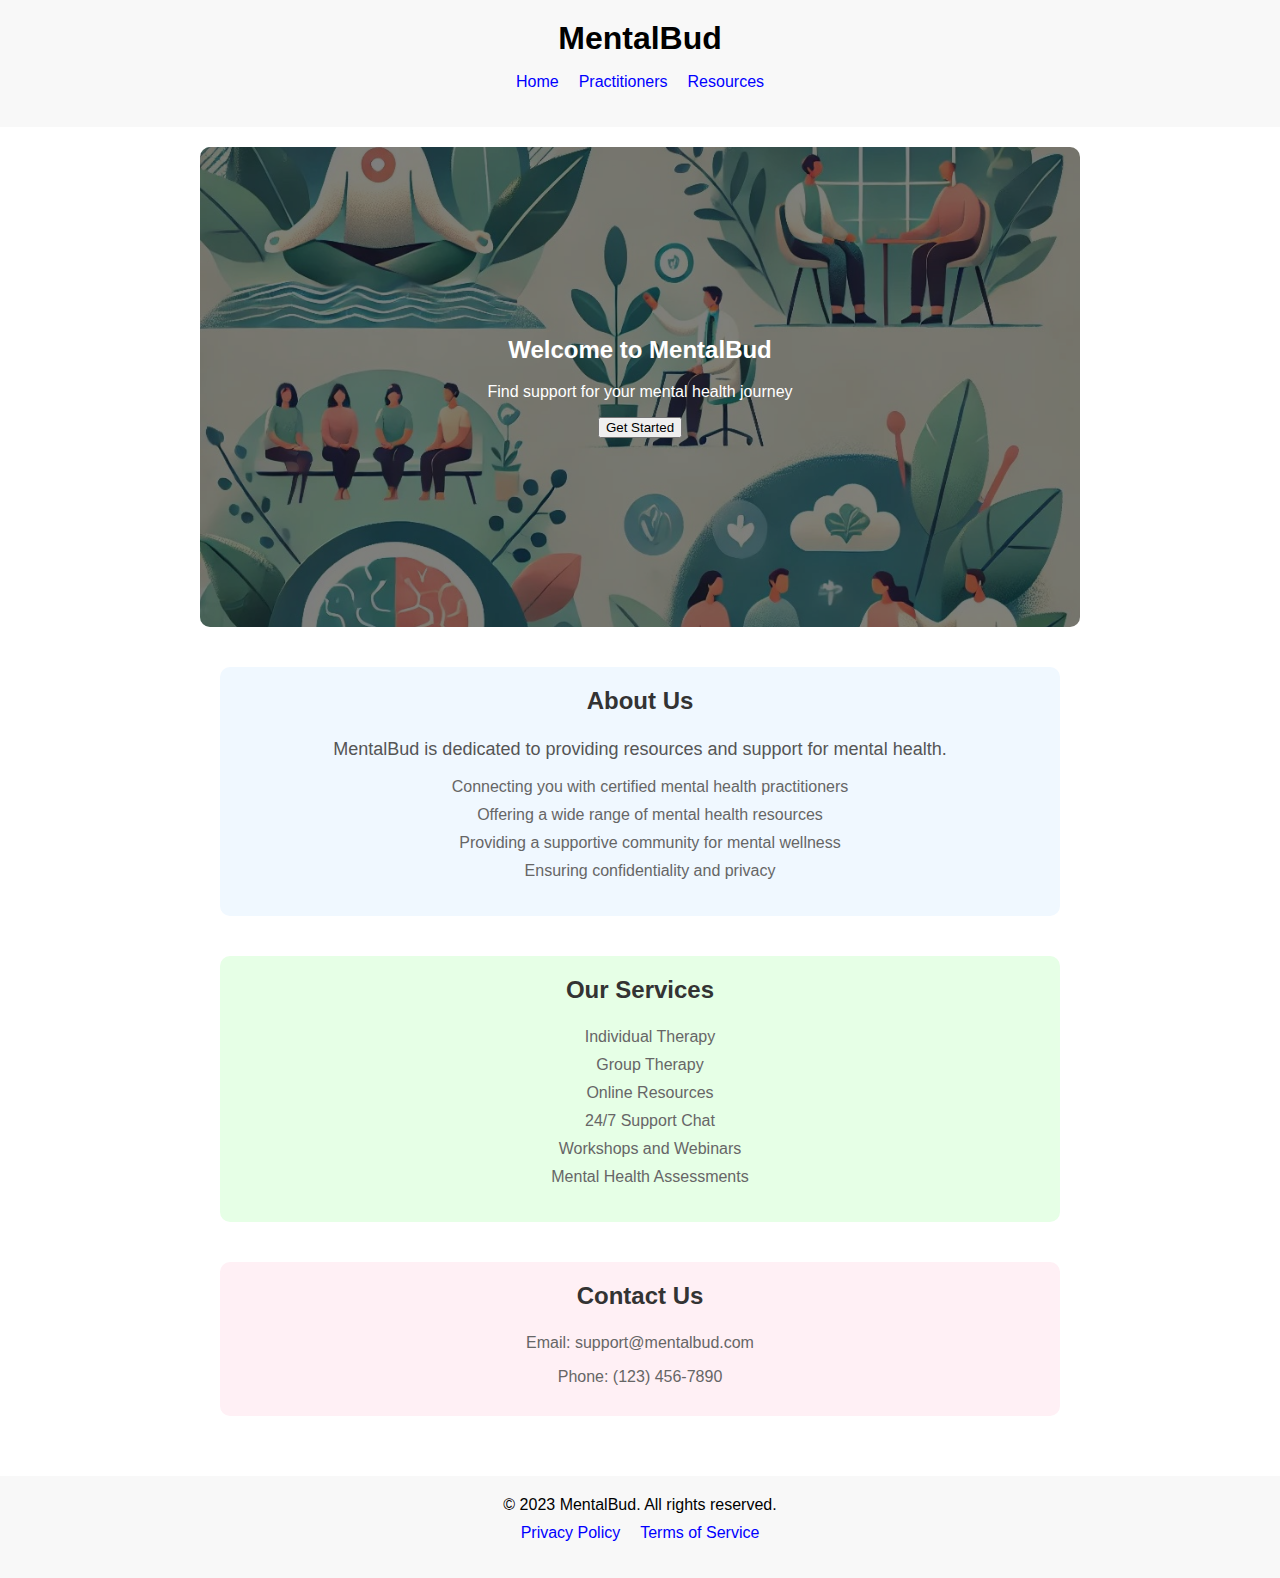
<file: index.html>
<!DOCTYPE html>
<html lang="en">
<head>
    <meta charset="UTF-8">
    <meta name="viewport" content="width=device-width, initial-scale=1.0">
    <title>MentalBud Demo</title>
    <link rel="stylesheet" href="style.css">
</head>
<body>
    <!-- Header -->
    <header>
        <div class="header-container">
            <h1>MentalBud</h1>
            <nav>
                <ul>
                    <li><a href="#">Home</a></li>
                    <li><a href="#">Practitioners</a></li>
                    <li><a href="#">Resources</a></li>
                </ul>
            </nav>
        </div>
    </header>

    <!-- Body -->
    <div class="body-container">
        <!-- Hero Section -->
        <section class="hero-section">
            <div class="hero-content">
                <h2>Welcome to MentalBud</h2>
                <p>Find support for your mental health journey</p>
                <button id="get-started-btn">Get Started</button>
            </div>
        </section>

        <!-- Form Section -->
        <section id="form-section" class="form-section" style="display: none;">
            <h3>Get Started Form</h3>
            <form id="get-started-form">
                <label for="name">Name:</label>
                <input type="text" id="name" name="name" required>
                <label for="email">Email:</label>
                <input type="email" id="email" name="email" required>
                <label for="message">Message:</label>
                <textarea id="message" name="message" required></textarea>
                <button type="submit">Submit</button>
            </form>
        </section>

        <!-- Additional Sections -->
        <section class="about-us-section">
            <h3>About Us</h3>
            <p>MentalBud is dedicated to providing resources and support for mental health.</p>
            <ul>
                <li>Connecting you with certified mental health practitioners</li>
                <li>Offering a wide range of mental health resources</li>
                <li>Providing a supportive community for mental wellness</li>
                <li>Ensuring confidentiality and privacy</li>
            </ul>
        </section>

        <section class="services-section">
            <h3>Our Services</h3>
            <ul>
                <li>Individual Therapy</li>
                <li>Group Therapy</li>
                <li>Online Resources</li>
                <li>24/7 Support Chat</li>
                <li>Workshops and Webinars</li>
                <li>Mental Health Assessments</li>
            </ul>
        </section>

        <section class="contact-us-section">
            <h3>Contact Us</h3>
            <p>Email: support@mentalbud.com</p>
            <p>Phone: (123) 456-7890</p>
        </section>
    </div>

    <!-- Footer -->
    <footer>
        <div class="footer-container">
            <p>&copy; 2023 MentalBud. All rights reserved.</p>
            <ul>
                <li><a href="#">Privacy Policy</a></li>
                <li><a href="#">Terms of Service</a></li>
            </ul>
        </div>
    </footer>

    <script src="script.js"></script>
</body>
</html>
</file>
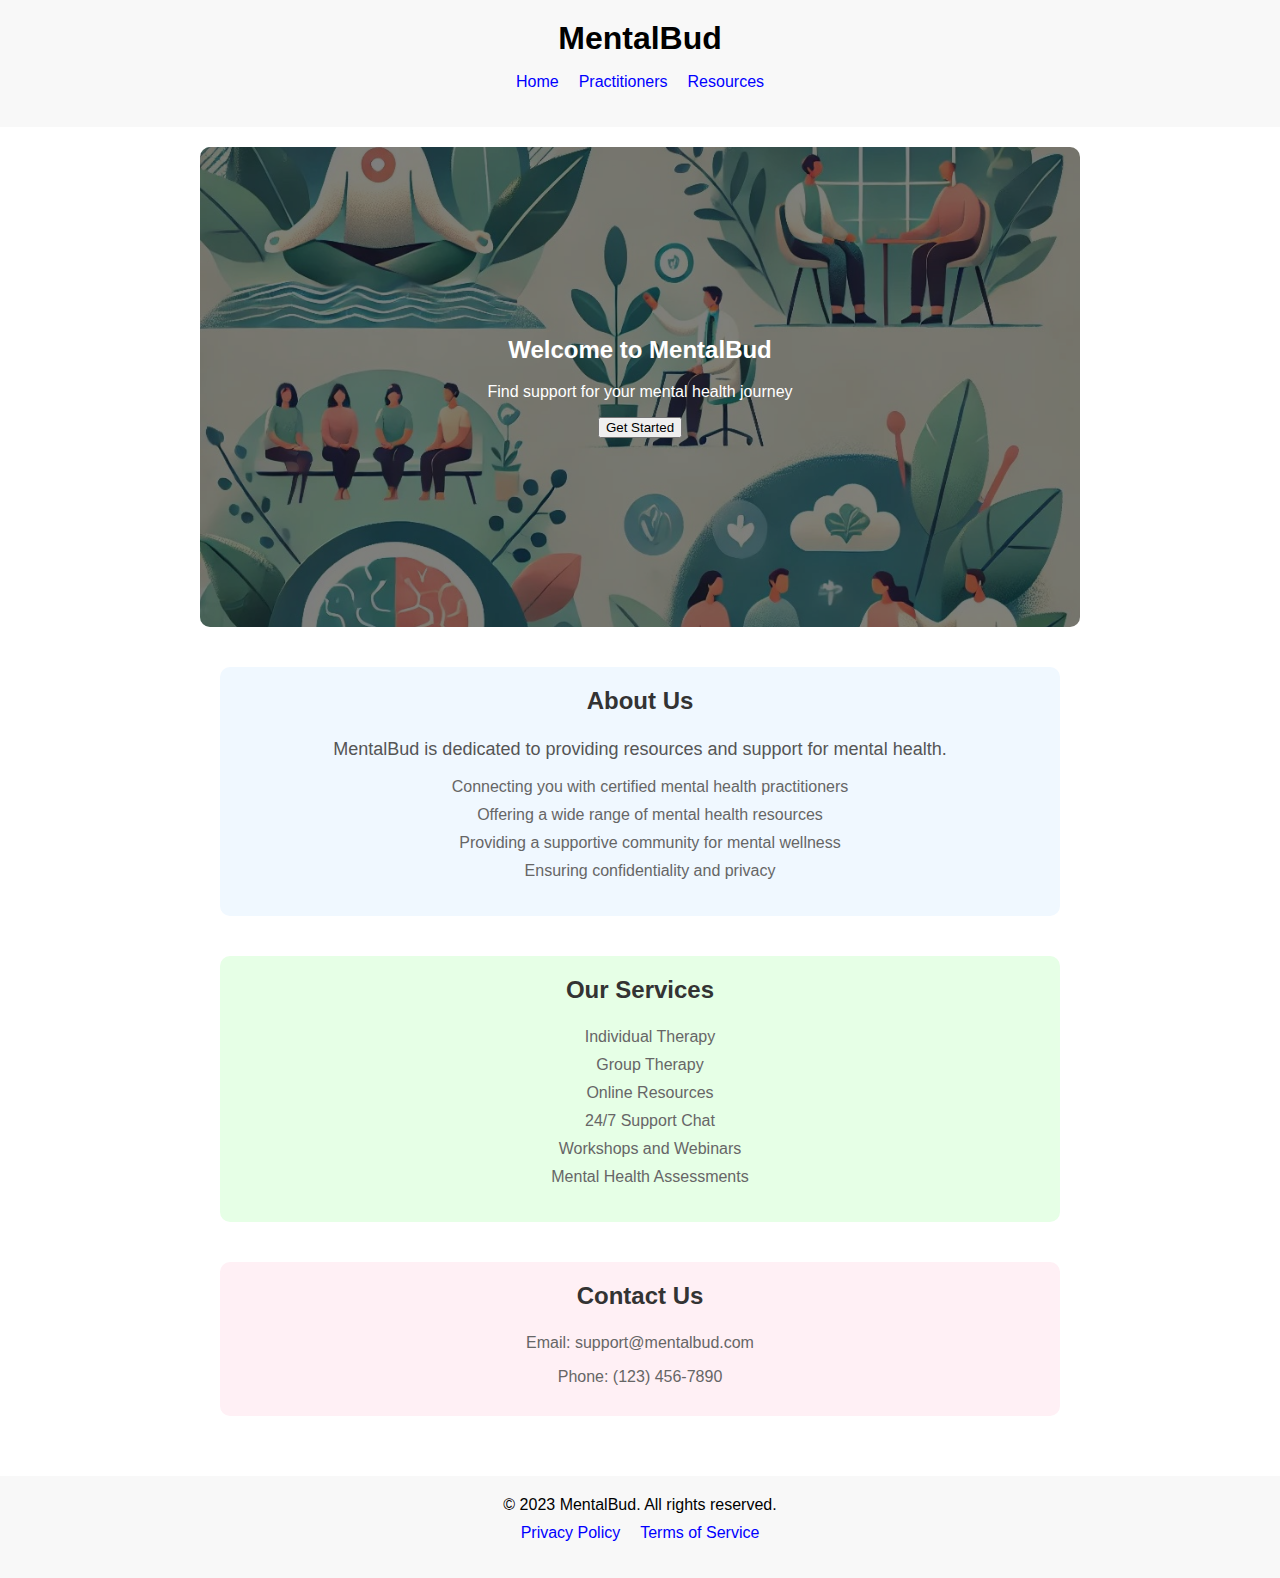
<file: test_page.html>
<!DOCTYPE html>
<html lang="en">
<head>
    <meta charset="UTF-8">
    <meta name="viewport" content="width=device-width, initial-scale=1.0">
    <title>MentalBud Demo</title>
    <link rel="stylesheet" href="style.css">
</head>
<body>
    <!-- Header -->
    <header>
        <div class="header-container">
            <h1>MentalBud</h1>
            <nav>
                <ul>
                    <li><a href="#">Home</a></li>
                    <li><a href="#">Practitioners</a></li>
                    <li><a href="#">Resources</a></li>
                </ul>
            </nav>
        </div>
    </header>

    <!-- Body -->
    <div class="body-container">
        <!-- Hero Section -->
        <section class="hero-section">
            <div class="hero-content">
                <h2>Welcome to MentalBud</h2>
                <p>Find support for your mental health journey</p>
                <button id="get-started-btn">Get Started</button>
            </div>
        </section>

        <!-- Form Section -->
        <section id="form-section" class="form-section" style="display: none;">
            <h3>Get Started Form</h3>
            <form id="get-started-form">
                <label for="name">Name:</label>
                <input type="text" id="name" name="name" required>
                <label for="email">Email:</label>
                <input type="email" id="email" name="email" required>
                <label for="message">Message:</label>
                <textarea id="message" name="message" required></textarea>
                <button type="submit">Submit</button>
            </form>
        </section>

        <!-- Additional Sections -->
        <section class="about-us-section">
            <h3>About Us</h3>
            <p>MentalBud is dedicated to providing resources and support for mental health.</p>
            <ul>
                <li>Connecting you with certified mental health practitioners</li>
                <li>Offering a wide range of mental health resources</li>
                <li>Providing a supportive community for mental wellness</li>
                <li>Ensuring confidentiality and privacy</li>
            </ul>
        </section>

        <section class="services-section">
            <h3>Our Services</h3>
            <ul>
                <li>Individual Therapy</li>
                <li>Group Therapy</li>
                <li>Online Resources</li>
                <li>24/7 Support Chat</li>
                <li>Workshops and Webinars</li>
                <li>Mental Health Assessments</li>
            </ul>
        </section>

        <section class="contact-us-section">
            <h3>Contact Us</h3>
            <p>Email: support@mentalbud.com</p>
            <p>Phone: (123) 456-7890</p>
        </section>
    </div>

    <!-- Footer -->
    <footer>
        <div class="footer-container">
            <p>&copy; 2023 MentalBud. All rights reserved.</p>
            <ul>
                <li><a href="#">Privacy Policy</a></li>
                <li><a href="#">Terms of Service</a></li>
            </ul>
        </div>
    </footer>

    <script src="script.js"></script>
</body>
</html>
</file>
<file: style.css>
/* General Styles */
body {
    font-family: Arial, sans-serif;
    color: #000;
    margin: 0;
    padding: 0;
    display: flex;
    flex-direction: column;
    min-height: 100vh;
}

a {
    color: #0000ff;
    text-decoration: none;
}

ul {
    list-style-type: none;
    padding: 0;
}

/* Header Styles */
.header-container {
    background-color: #f8f8f8;
    padding: 20px;
    text-align: center;
}

.header-container h1 {
    margin: 0;
}

.header-container nav ul {
    display: flex;
    justify-content: center;
    gap: 20px;
}

.header-container nav ul li {
    display: inline;
}

/* Body Styles */
.body-container {
    padding: 20px;
    flex: 1;
    display: flex;
    flex-direction: column;
    align-items: center;
}

.body-container section {
    margin-bottom: 40px;
    width: 100%;
    max-width: 800px;
    text-align: center;
}

.body-container h2, .body-container h3 {
    margin-top: 0;
}

/* Hero Section Styles */
.hero-section {
    background-image: url('images/image1.jpeg');
    background-size: cover;
    background-position: center;
    padding: 40px;
    border-radius: 10px;
    display: flex;
    justify-content: center;
    align-items: center;
    height: 400px;
    color: white;
    text-align: center;
    position: relative;
}

.hero-section::before {
    content: '';
    position: absolute;
    top: 0;
    left: 0;
    width: 100%;
    height: 100%;
    background: rgba(0, 0, 0, 0.5); /* Optional: Add a dark overlay for better text visibility */
    border-radius: 10px;
}

.hero-content {
    position: relative;
    z-index: 1;
}

/* About Us Section Styles */
.about-us-section {
    background-color: #f0f8ff;
    padding: 20px;
    border-radius: 10px;
    text-align: left;
}

.about-us-section h3 {
    font-size: 24px;
    font-weight: bold;
    color: #333;
}

.about-us-section p {
    font-size: 18px;
    color: #555;
}

.about-us-section ul {
    margin-top: 10px;
    padding-left: 20px;
}

.about-us-section ul li {
    font-size: 16px;
    color: #666;
    margin-bottom: 10px;
}

/* Services Section Styles */
.services-section {
    background-color: #e6ffe6;
    padding: 20px;
    border-radius: 10px;
    text-align: left;
}

.services-section h3 {
    font-size: 24px;
    font-weight: bold;
    color: #333;
}

.services-section ul {
    margin-top: 10px;
    padding-left: 20px;
}

.services-section ul li {
    font-size: 16px;
    color: #666;
    margin-bottom: 10px;
}

/* Contact Us Section Styles */
.contact-us-section {
    background-color: #fff0f5;
    padding: 20px;
    border-radius: 10px;
    text-align: left;
}

.contact-us-section h3 {
    font-size: 24px;
    font-weight: bold;
    color: #333;
}

.contact-us-section p {
    font-size: 16px;
    color: #666;
    margin-bottom: 10px;
}

/* Form Section Styles */
.form-section {
    background-color: #f9f9f9;
    padding: 20px;
    border-radius: 10px;
    text-align: left;
}

.form-section form {
    display: flex;
    flex-direction: column;
}

.form-section label {
    margin-bottom: 5px;
    font-weight: bold;
}

.form-section input,
.form-section textarea {
    margin-bottom: 10px;
    padding: 10px;
    border: 1px solid #ccc;
    border-radius: 5px;
}

.form-section button {
    background-color: #01D0D9;
    color: #000;
    font-size: 16px;
    line-height: 19px;
    font-weight: 500;
    font-family: Montserrat, sans-serif;
    text-align: center;
    border: none;
    border-radius: 5px;
    padding: 10px 20px;
    cursor: pointer;
}

/* Footer Styles */
.footer-container {
    background-color: #f8f8f8;
    padding: 20px;
    text-align: center;
}

.footer-container p {
    margin: 0;
}

.footer-container ul {
    display: flex;
    justify-content: center;
    gap: 20px;
    margin-top: 10px;
}

.footer-container ul li {
    display: inline;
}
</file>
